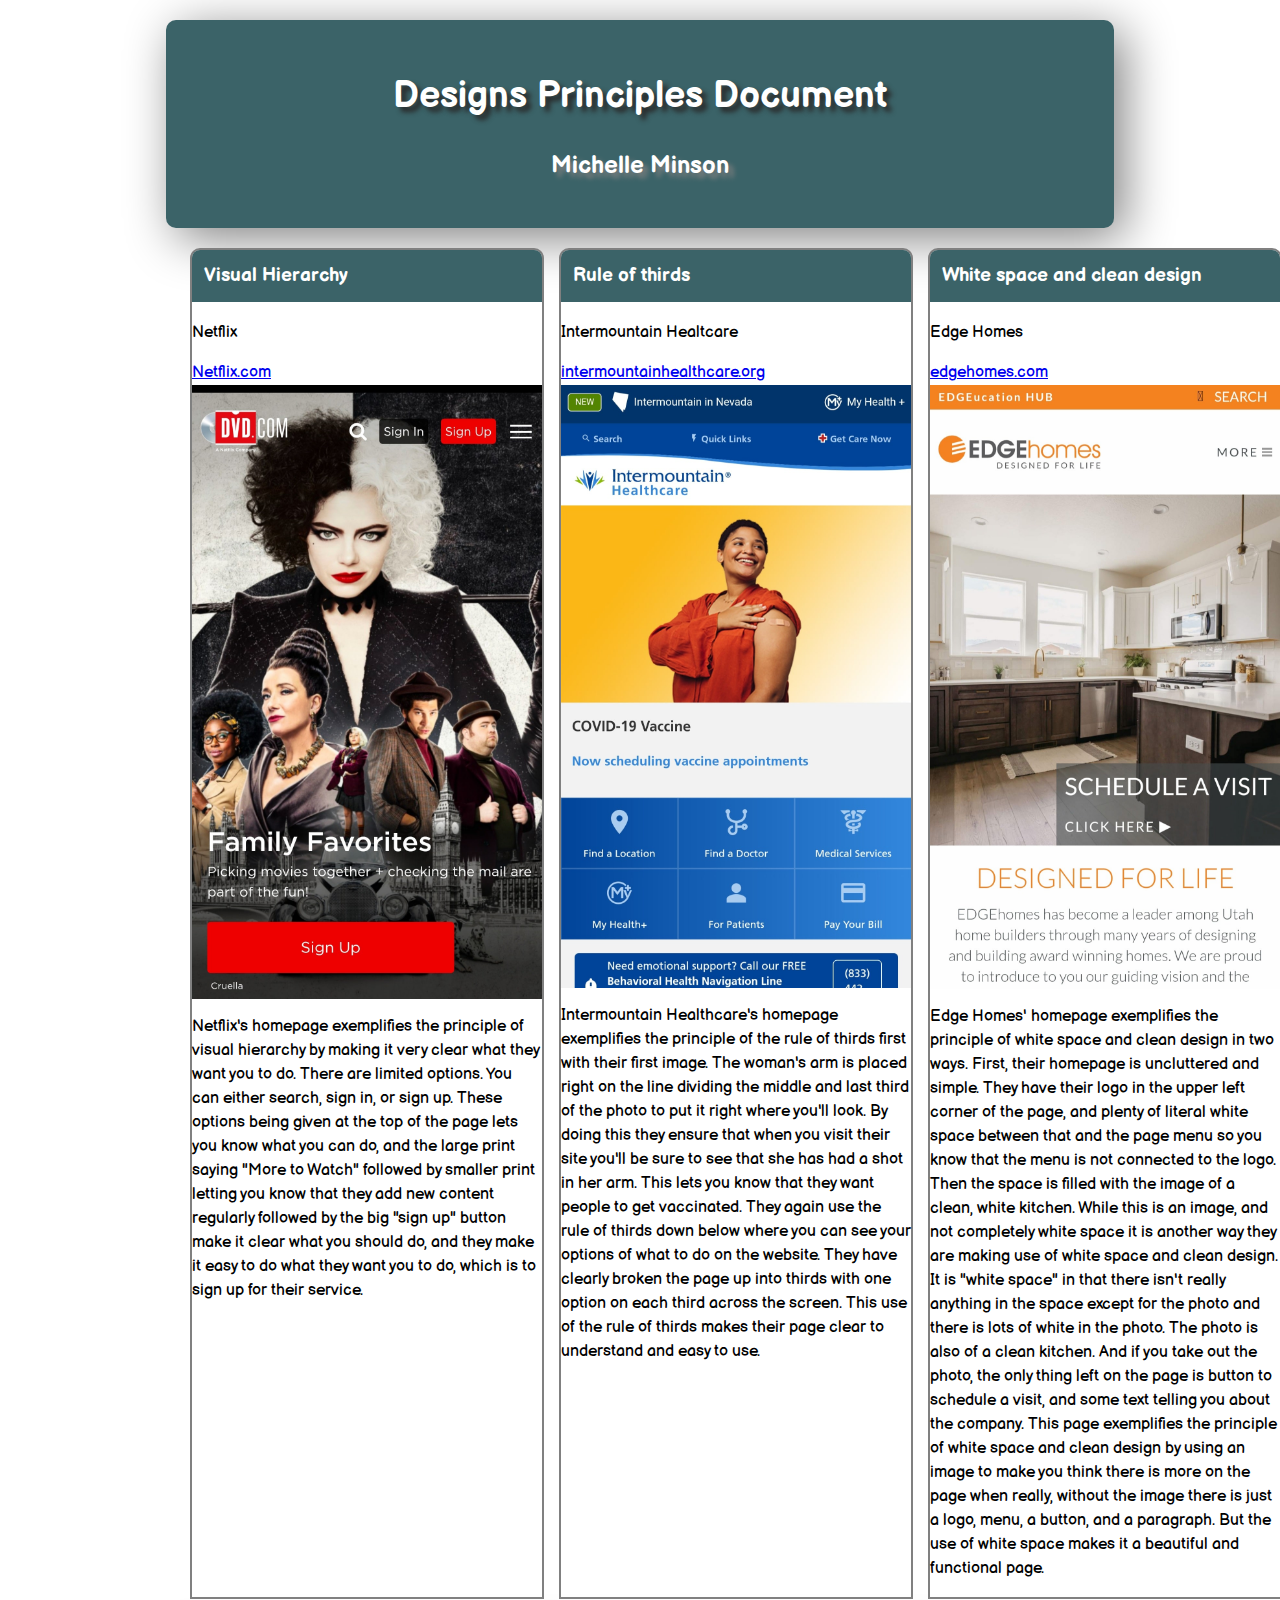
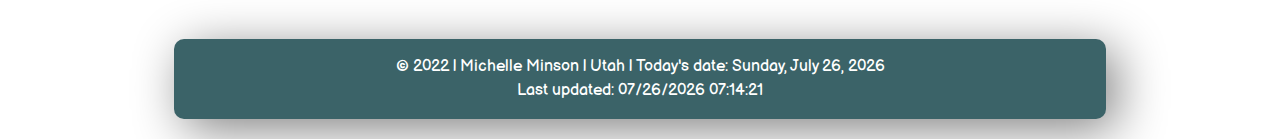
<file: lesson2/design-principles.html>
<!DOCTYPE html>
<html lang="en">
  <head>
    <meta charset="UTF-8" />
    <meta name="viewport" content="width=device-width, initial-scale=1.0" />
    <title>Design principles assignment</title>
    <meta
      name="description"
      content="Design principles assignment for Michelle Minson in WDD 230: Web Frontend Development at Brigham Young University - Idaho"
    />
    <link rel="stylesheet" href="../css/normalize.css" />
    <link rel="stylesheet" href="wk2-css/wk2-small.css" />
    <link rel="stylesheet" href="wk2-css/wk2-medium.css" />
    <link rel="stylesheet" href="wk2-css/wk2-large.css" />
    <link rel="preconnect" href="https://fonts.googleapis.com" />
    <link rel="preconnect" href="https://fonts.gstatic.com" crossorigin />
    <link
      href="https://fonts.googleapis.com/css2?family=Balsamiq+Sans:ital@1&display=swap"
      rel="stylesheet"
    />
  </head>
  <body>
    <header>
      <h1>Designs Principles Document</h1>
      <h2>Michelle Minson</h2>
    </header>
    <main class="main-class">
      <section class="class1">
        <h3>Visual Hierarchy</h3>
        <p>Netflix</p>
        <a href="https://dvd.netflix.com/">Netflix.com</a>
        <img
          src="wk2-images/netflix-min.jpg"
          alt="image of netflix's homepage"
        />
        <p>
          Netflix's homepage exemplifies the principle of visual hierarchy by
          making it very clear what they want you to do. There are limited
          options. You can either search, sign in, or sign up. These options
          being given at the top of the page lets you know what you can do, and
          the large print saying "More to Watch" followed by smaller print
          letting you know that they add new content regularly followed by the
          big "sign up" button make it clear what you should do, and they make
          it easy to do what they want you to do, which is to sign up for their
          service.
        </p>
      </section>
      <section class="class2">
        <h3>Rule of thirds</h3>
        <p>Intermountain Healtcare</p>
        <a href="https://intermountainhealthcare.org"
          >intermountainhealthcare.org</a
        >
        <img
          src="wk2-images/intermountainhealthcare-min.jpg"
          alt="image of intermountain healthcare's website"
        />
        <p>
          Intermountain Healthcare's homepage exemplifies the principle of the
          rule of thirds first with their first image. The woman's arm is placed
          right on the line dividing the middle and last third of the photo to
          put it right where you'll look. By doing this they ensure that when
          you visit their site you'll be sure to see that she has had a shot in
          her arm. This lets you know that they want people to get vaccinated.
          They again use the rule of thirds down below where you can see your
          options of what to do on the website. They have clearly broken the
          page up into thirds with one option on each third across the screen.
          This use of the rule of thirds makes their page clear to understand
          and easy to use.
        </p>
      </section>
      <section class="class3">
        <h3>White space and clean design</h3>
        <p>Edge Homes</p>
        <a href="https://www.edgehomes.com/">edgehomes.com</a>
        <img
          src="wk2-images/edgehomes-min.jpg"
          alt="image of Edge homes' home page showing a clean new home"
        />
        <p>
          Edge Homes' homepage exemplifies the principle of white space and
          clean design in two ways. First, their homepage is uncluttered and
          simple. They have their logo in the upper left corner of the page, and
          plenty of literal white space between that and the page menu so you
          know that the menu is not connected to the logo. Then the space is
          filled with the image of a clean, white kitchen. While this is an
          image, and not completely white space it is another way they are
          making use of white space and clean design. It is "white space" in
          that there isn't really anything in the space except for the photo and
          there is lots of white in the photo. The photo is also of a clean
          kitchen. And if you take out the photo, the only thing left on the
          page is button to schedule a visit, and some text telling you about
          the company. This page exemplifies the principle of white space and
          clean design by using an image to make you think there is more on the
          page when really, without the image there is just a logo, menu, a
          button, and a paragraph. But the use of white space makes it a
          beautiful and functional page.
        </p>
      </section>
    </main>
    <footer>
      &copy; 2022 | Michelle Minson | Utah | Today's date:
      <span id="currentdate"></span><br />
      Last updated: <span id="modified"></span>
    </footer>
    <script src="../js/currentdate.js"></script>
  </body>
</html>
</file>
<file: lesson2/wk2-css/wk2-small.css>
body {
  font-size: 16px;
  line-height: 1.5;
  font-family: "Balsamiq Sans", cursive;
}
header,
main,
section,
footer {
  margin: 1.25rem auto;
  max-width: 480px;
}
header,
footer {
  background-color: #3b6368;
  color: #ffff;
  text-align: center;
  box-shadow: 10px 10px 50px grey;
  border-radius: 10px;
}
header {
  padding: 1.5rem;
  display: block;
  align-items: center;
}
h1 {
  font-size: 1.3rem;
  text-shadow: 5px 5px 5px #292929;
}
h2 {
  text-shadow: 5px 5px 5px gray;
  font-size: 1rem;
}
h3 {
  background-color: #3b6368;
  color: #ffff;
  padding: 0.75rem;
  margin-top: 0px;
  border-radius: 8px 8px 0px 0px;
}
.class1,
.class2,
.class3 {
  border-style: solid;
  border-width: 2px;
  border-color: grey;
  border-radius: 10px 10px 0px 0px;
  margin-top: 0%;
  padding-top: 0px;
}
main {
  display: grid;
  grid-template-columns: 1fr;
}
/*.main-class {
  justify-content: center;
}*/
img {
  width: 350px;
  margin: auto;
  display: flex;
  align-items: center;
  justify-content: center;
}
footer {
  padding: 1rem;
}
</file>
<file: lesson2/wk2-css/wk2-medium.css>
@media only screen and (min-width: 480px) {
  header,
  main,
  footer {
    /*margin: 1.25rem auto;*/
    max-width: 600px;
  }
  main {
    display: grid;
    grid-gap: 15px;
    grid-template-columns: 1fr 1fr;
  }
  .class3 {
    grid-column: 1/3;
    min-width: 100%;
  }
  .class3 img {
    width: 600px;
  }
  h1 {
    font-size: 2.3rem;
  }
  h2 {
    font-size: 1.5rem;
  }
}
</file>
<file: lesson2/wk2-css/wk2-large.css>
@media only screen and (min-width: 620px) {
  header,
  main,
  footer {
    /*margin: 1.25rem auto;*/
    max-width: 900px;
  }
  main {
    display: grid;
    grid-gap: 15px;
    grid-template-columns: 1fr 1fr 1fr;
  }
  .class3 {
    min-width: none;
    grid-column: 3/4;
  }
  .class3 img {
    width: 350px;
  }
}
</file>
